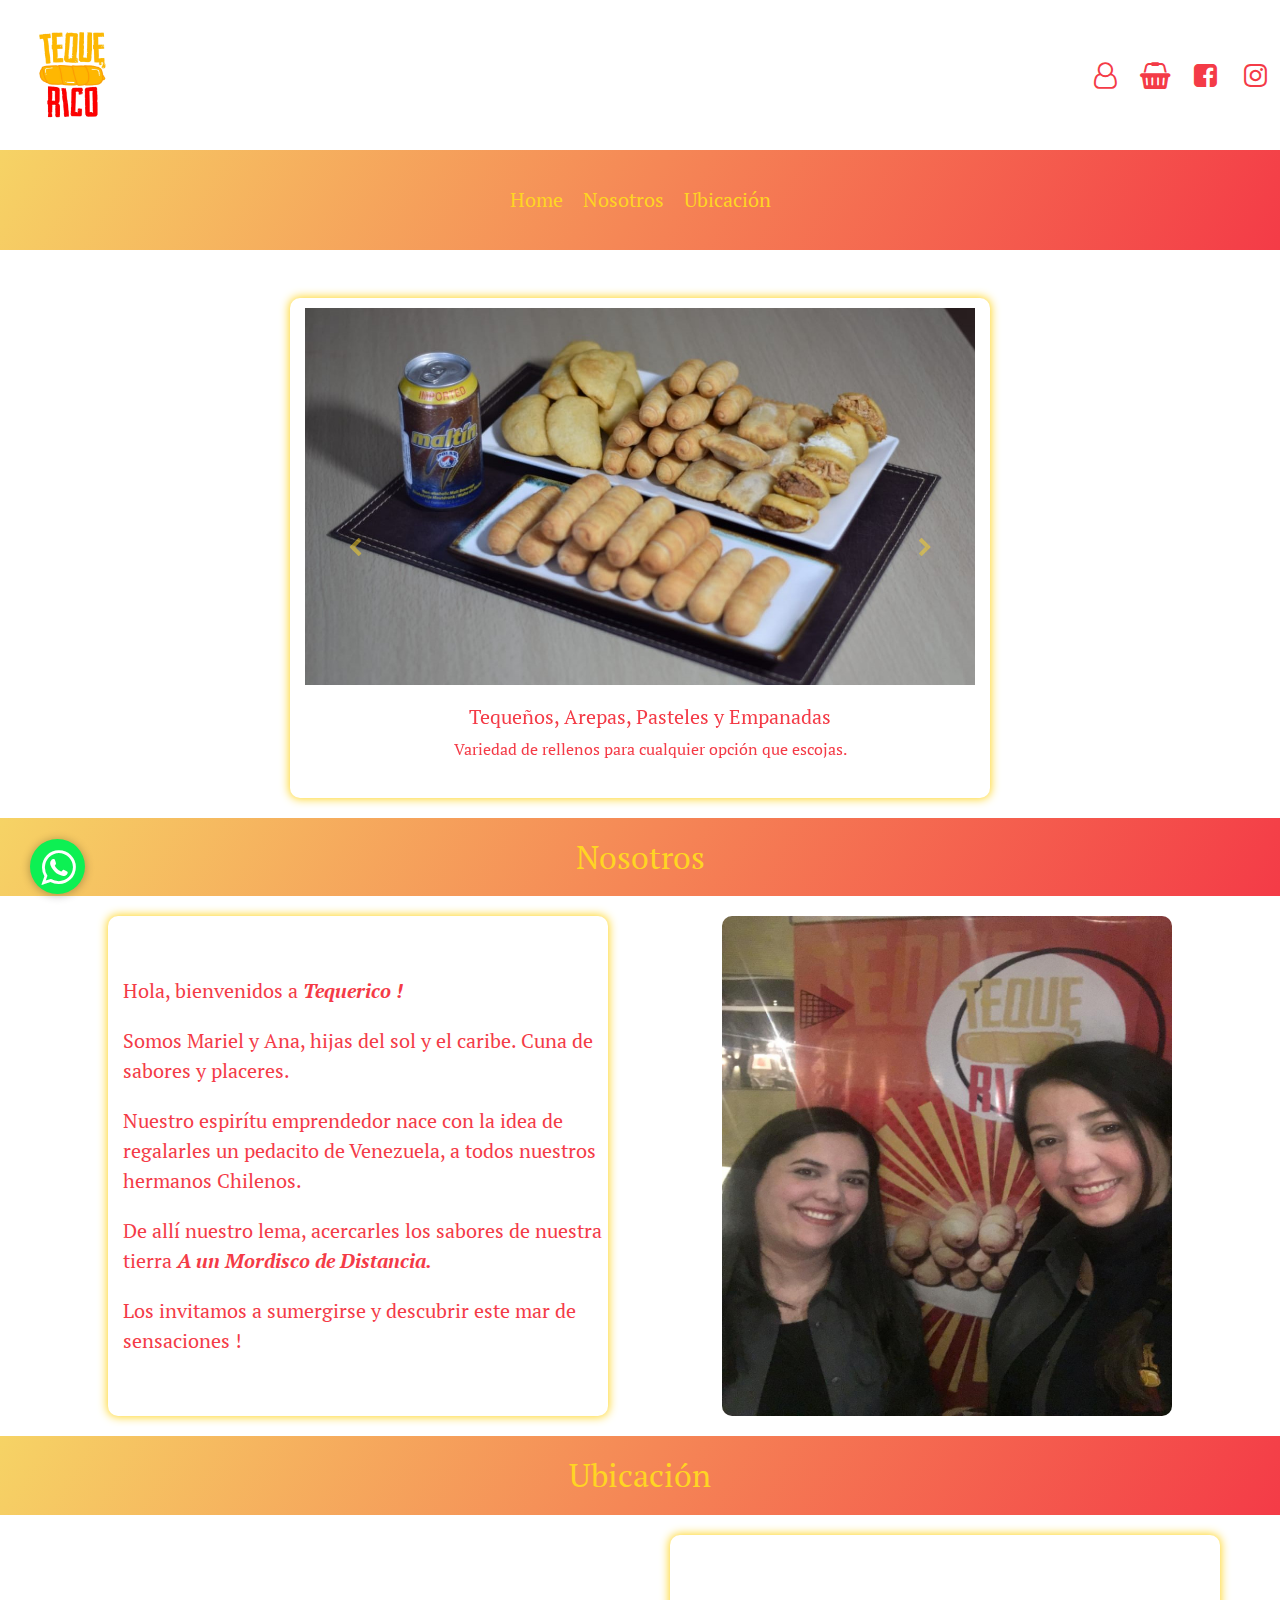
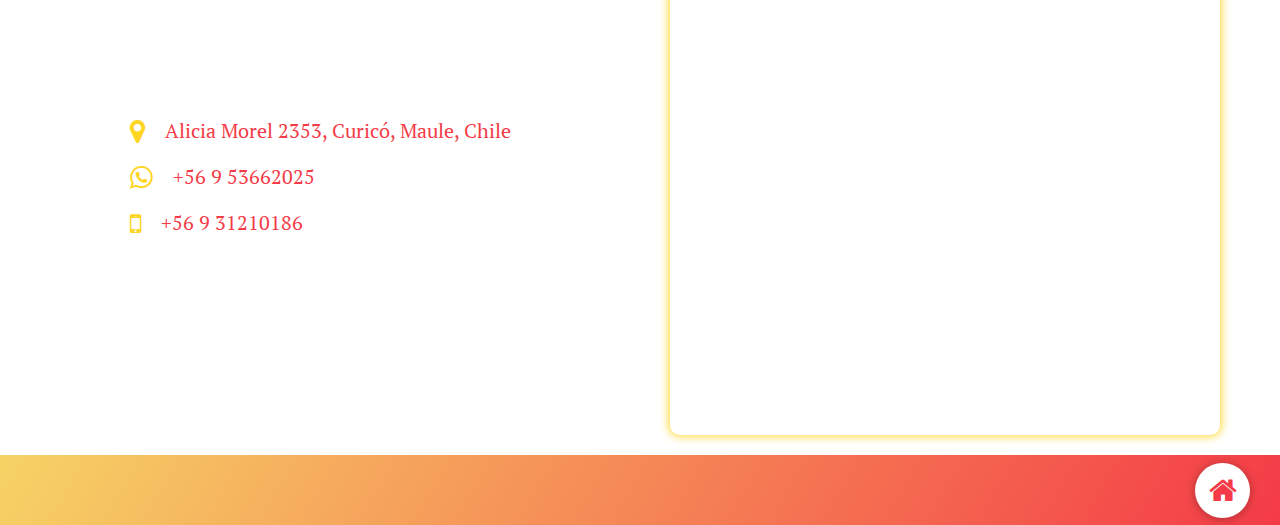
<file: index.html>
<!DOCTYPE html>
<html lang="es">
<head>
    <meta charset="UTF-8">
    <meta http-equiv="X-UA-Compatible" content="IE=edge">
    <meta name="viewport" content="width=device-width, initial-scale=1.0">
    <title>Tequerico</title>
    <link rel="stylesheet" href="font-awesome-4.7.0/css/font-awesome.min.css">
    
    <!-- Bootstrap CSS -->
    <link rel="stylesheet" href="https://maxcdn.bootstrapcdn.com/bootstrap/4.0.0/css/bootstrap.min.css" integrity="sha384-Gn5384xqQ1aoWXA+058RXPxPg6fy4IWvTNh0E263XmFcJlSAwiGgFAW/dAiS6JXm" crossorigin="anonymous">
    
    <link rel="stylesheet" href="css/style.css">
</head>
<body>
    <header class="encabezado">
        <div class="encabezado__Superior">

            <div>
                <img id=logo src="images/logo-removebg.png" alt="">
            </div>
            <ul>
                <li class="redes_Listado"><a class="redes" href="#"><i class="fa fa-lg fa-user-o " aria-hidden="true"></i></a>
                    <ul class="redes_Listado__Sub">
                        <li><a class="chico" href="view/crearUsuario.html">Registro</a></li>
                        <li><a class="chico" href="view/login.html">Ingreso</a></li>
                    </ul>
                </li>
                <li class="redes_Listado"><a class="redes" href=""><i class="fa fa-lg fa-shopping-basket" aria-hidden="true"></i></a>
                    <ul class="redes_Listado__Sub redesChico">
                        <li><a class="chico" href="view/listadoPedidos.php">Listado Pedidos</a></li>
                    </ul>
                </li>
                <li><a class="redes" href="https://www.facebook.com/tequerico.cl"><i class="fa fa-lg fa-facebook-square" aria-hidden="true"></i></a></li>
                <li><a class="redes" href="https://www.instagram.com/tequerico.cl/"><i class="fa fa-lg fa-instagram" aria-hidden="true"></i></a></li>
            </ul>
        </div>
        <nav class="encabezado__Inferior">
            <ul class="listado">
                <li><a href="">Home</a></li>
                <li><a href="#nosotros">Nosotros</a></li>
                <li><a href="#ubicacion">Ubicación</a></li>
            </ul>
        </nav>
    
    </header>
    <main>

        <div class="container d-flex flex-column justify-content-center mt-5 " style="height: 400px; width:700px;">
            <div id="carouselExampleIndicators" class="carousel slide" data-ride="carousel">
                <div class="carousel-inner" role="listbox">
                    <div class="carousel-item active">
                        <img class="d-block img-fluid" src="images/combos/variedad.jpeg" alt="First slide">
                        <div class="carousel-caption d-none d-md-block">
                            <h5>Tequeños, Arepas, Pasteles y Empanadas</h5>
                            <p>Variedad de rellenos para cualquier opción que escojas.</p>
                        </div>
                    </div>
                    <div class="carousel-item">
                        <img class="d-block img-fluid" src="images/combos/fullqueso.png" alt="Second slide">
                        <div class="carousel-caption d-none d-md-block">
                            <h5>Tequeño Full Queso</h5>
                            <p>10 o 20 piezas Tequeños de queso Premium</p>
                        </div>
                    </div>
                    <div class="carousel-item">
                        <img class="d-block img-fluid" src="images/combos/fiestero1.jpeg" alt="Third slide">
                        <div class="carousel-caption d-none d-md-block">
                            <h5>Combo Fiestero 1</h5>
                            <p>50 Tequeños de queso cóctel, incluye salsa de ajo de 2 Oz.</p>
                        </div>
                    </div>
                    <div class="carousel-item">
                        <img class="d-block img-fluid" src="images/combos/fiestero2.png" alt="Fourth slide">
                        <div class="carousel-caption d-none d-md-block">
                            <h5>Combo Fiestero 2</h5>
                            <p>25 Tequeños de queso cóctel + 25 Tequeños de vienesa cóctel, incluye salsa de ajo 2 Oz</p>
                        </div>
                    </div>
                    <div class="carousel-item">
                        <img class="d-block img-fluid" src="images/combos/mandoca.jpg" alt="Five slide">
                        <div class="carousel-caption d-none d-md-block">
                            <h5>Tequeños de Mandoca</h5>
                            <p>10 o 20 tequeños, incluye salsa natilla de 2 Oz</p>  
                        </div>
                    </div>
                    <div class="carousel-item">
                        <img class="d-block img-fluid" src="images/combos/choclo.jpeg" alt="Six slide">
                        <div class="carousel-caption d-none d-md-block">
                            <h5>Tequeños de Choclo</h5>
                            <p>10 o 20 tequeños, incluye salsa natilla de 2 Oz</p>
                        </div>
                    </div>
                    <a class="carousel-control-prev" href="#carouselExampleIndicators" role="button" data-slide="prev">
                        <span><i class="fa fa-chevron-left" style="color:#FFD523" aria-hidden="true"></i></span>
                        <span class="sr-only">Previous</span>
                    </a>
                    <a class="carousel-control-next" href="#carouselExampleIndicators" role="button" data-slide="next">
                        <span><i class="fa fa-chevron-right" style="color: #FFD523;" aria-hidden="true"></i></span>
                        <span class="sr-only">Next</span>
                    </a>
                </div>
            </div>
        </div>
            
        <section id="nosotros">
            <h2>Nosotros</h2>
            <div class="us">

                <aside class="us__P">
                    
                    <p>Hola, bienvenidos a <strong><em>Tequerico !</em></strong></p>
                    <p>Somos Mariel y Ana, hijas del sol y el caribe. Cuna de sabores y placeres.</p>
                    <p>Nuestro espirítu emprendedor nace con la idea de regalarles un pedacito de Venezuela, a todos nuestros hermanos Chilenos.</p>
                    <p>De allí nuestro lema, acercarles los sabores de nuestra tierra <strong><em> A un Mordisco de Distancia.</em></strong></p>
                    <p>Los invitamos a sumergirse y descubrir este mar de sensaciones !</p>

                </aside>    

                <div class="us__Img">
                    <img src="images/nosotros.jpeg" alt="">
                </div>
            </div>
        </section>

        <section id=ubicacion > 
            <h2>Ubicación</h2>
            <div class="ubicacion">
                <div class="ubicacion__Contact">
               
                    <p><i class="fa fa-lg fa-map-marker" aria-hidden="true"></i>Alicia Morel 2353, Curicó, Maule, Chile</p>
                    <p><i class="fa fa-lg fa-whatsapp" aria-hidden="true"></i>+56 9 53662025</p>
                    <p><i class="fa fa-lg fa-mobile" aria-hidden="true"></i>+56 9 31210186</p>
                
                </div>
                <iframe src="https://www.google.com/maps/embed?pb=!1m18!1m12!1m3!1d3269.5338551065292!2d-71.22520568476062!3d-34.96829038036659!2m3!1f0!2f0!3f0!3m2!1i1024!2i768!4f13.1!3m3!1m2!1s0x96645796b0ff409b%3A0x7419a78db31b581f!2sAlicia%20Morel%202353%2C%20Curic%C3%B3%2C%20Maule%2C%20Chile!5e0!3m2!1ses-419!2sar!4v1628196674372!5m2!1ses-419!2sar" style="border:0;" allowfullscreen="" loading="lazy"></iframe>
            
                
            </div>
            
        </section>
        
    </main>

    <footer>
        <a href="https://api.whatsapp.com/send?phone=56953662025" class="btn-wsp" target="_blank">
            <i class="fa fa-lg fa-whatsapp icon-whatsapp" aria-hidden="true"></i>
        </a>
        <a href="#logo" class="btn-logo">
            <i class="fa fa-home" aria-hidden="true"></i>
        </a>
    </footer>

    <!-- Optional JavaScript -->
    <!-- jQuery first, then Popper.js, then Bootstrap JS -->
    <script src="https://code.jquery.com/jquery-3.2.1.slim.min.js" integrity="sha384-KJ3o2DKtIkvYIK3UENzmM7KCkRr/rE9/Qpg6aAZGJwFDMVNA/GpGFF93hXpG5KkN" crossorigin="anonymous"></script>
    <script src="https://cdnjs.cloudflare.com/ajax/libs/popper.js/1.12.9/umd/popper.min.js" integrity="sha384-ApNbgh9B+Y1QKtv3Rn7W3mgPxhU9K/ScQsAP7hUibX39j7fakFPskvXusvfa0b4Q" crossorigin="anonymous"></script>
    <script src="https://maxcdn.bootstrapcdn.com/bootstrap/4.0.0/js/bootstrap.min.js" integrity="sha384-JZR6Spejh4U02d8jOt6vLEHfe/JQGiRRSQQxSfFWpi1MquVdAyjUar5+76PVCmYl" crossorigin="anonymous"></script>

  </body>
</body>
</html>
</file>
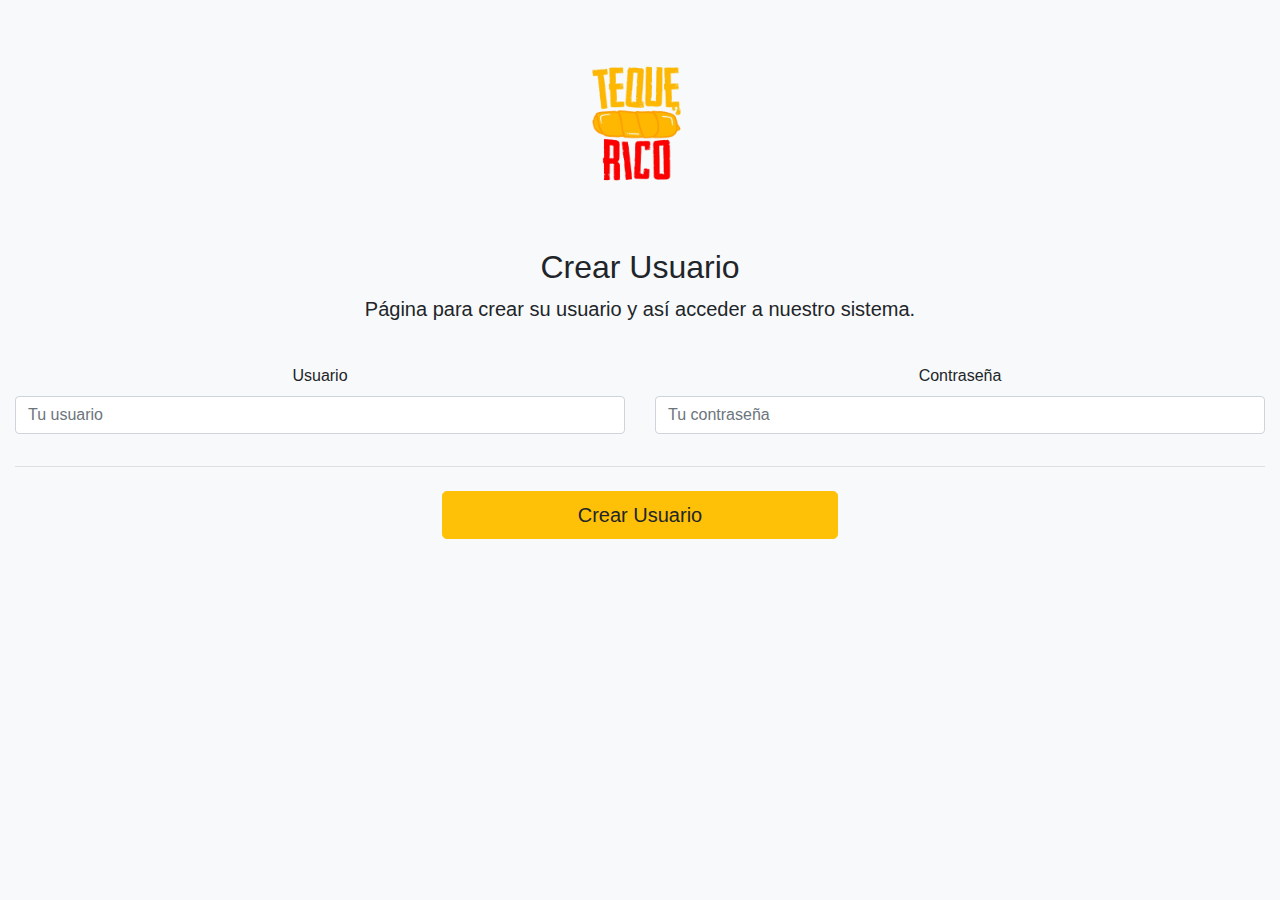
<file: view/crearUsuario.html>
<!doctype html>
<html lang="es">
  <head>
    <title>Crear Usuario</title>
    <!-- Required meta tags -->
    <meta charset="utf-8">
    <meta name="viewport" content="width=device-width, initial-scale=1, shrink-to-fit=no">

    <!-- Bootstrap CSS -->
    <link rel="stylesheet" href="https://stackpath.bootstrapcdn.com/bootstrap/4.3.1/css/bootstrap.min.css" integrity="sha384-ggOyR0iXCbMQv3Xipma34MD+dH/1fQ784/j6cY/iJTQUOhcWr7x9JvoRxT2MZw1T" crossorigin="anonymous">
  </head>
  <body class="bg-light">
    <div class="py-4 text-center">
        <a href="../index.html"><img class="d-block mx-auto mb-4" src="../images/logo-removebg.png" alt="Logo tequerico" width="200" height="200"></a>
        <h2>Crear Usuario</h2>
        <p class="lead">Página para crear su usuario y así acceder a nuestro sistema.</p>
    </div>
    
    <div class="col-md-12 text-center">
        <form class="needs-validation" novalidate action="../controller/checkUsuario.php" method="POST">
            <div class="row">
                <div class="col-md-6 mb-3">
                    <label for="user">Usuario</label>
                    <input type="text" class="form-control" id="user" name="user" placeholder="Tu usuario" value="" required>
                    <div class="invalid-feedback">
                        Debe ingresar su usuario.
                    </div>
                </div>
                <div class="col-md-6 mb-3">
                    <label for="pass">Contraseña</label>
                    <input type="password" class="form-control" id="pass" name="pass" placeholder="Tu contraseña" value="" required>
                    <div class="invalid-feedback">
                        Faltó ingresar la contraseña.
                    </div>
                </div>
            </div>
            <hr class="mb-4">
            <div class="row">
                <div class="col-4"></div>
                <div class="col-4">
                    <button class="btn btn-warning btn-lg btn-block" type="submit">Crear Usuario</button>
                </div>
            </div>
        </form>

    </div>

      
    <!-- Optional JavaScript -->
    <!-- jQuery first, then Popper.js, then Bootstrap JS -->
    <script src="https://code.jquery.com/jquery-3.3.1.slim.min.js" integrity="sha384-q8i/X+965DzO0rT7abK41JStQIAqVgRVzpbzo5smXKp4YfRvH+8abtTE1Pi6jizo" crossorigin="anonymous"></script>
    <script src="https://cdnjs.cloudflare.com/ajax/libs/popper.js/1.14.7/umd/popper.min.js" integrity="sha384-UO2eT0CpHqdSJQ6hJty5KVphtPhzWj9WO1clHTMGa3JDZwrnQq4sF86dIHNDz0W1" crossorigin="anonymous"></script>
    <script src="https://stackpath.bootstrapcdn.com/bootstrap/4.3.1/js/bootstrap.min.js" integrity="sha384-JjSmVgyd0p3pXB1rRibZUAYoIIy6OrQ6VrjIEaFf/nJGzIxFDsf4x0xIM+B07jRM" crossorigin="anonymous"></script>
  </body>
</html>
</file>
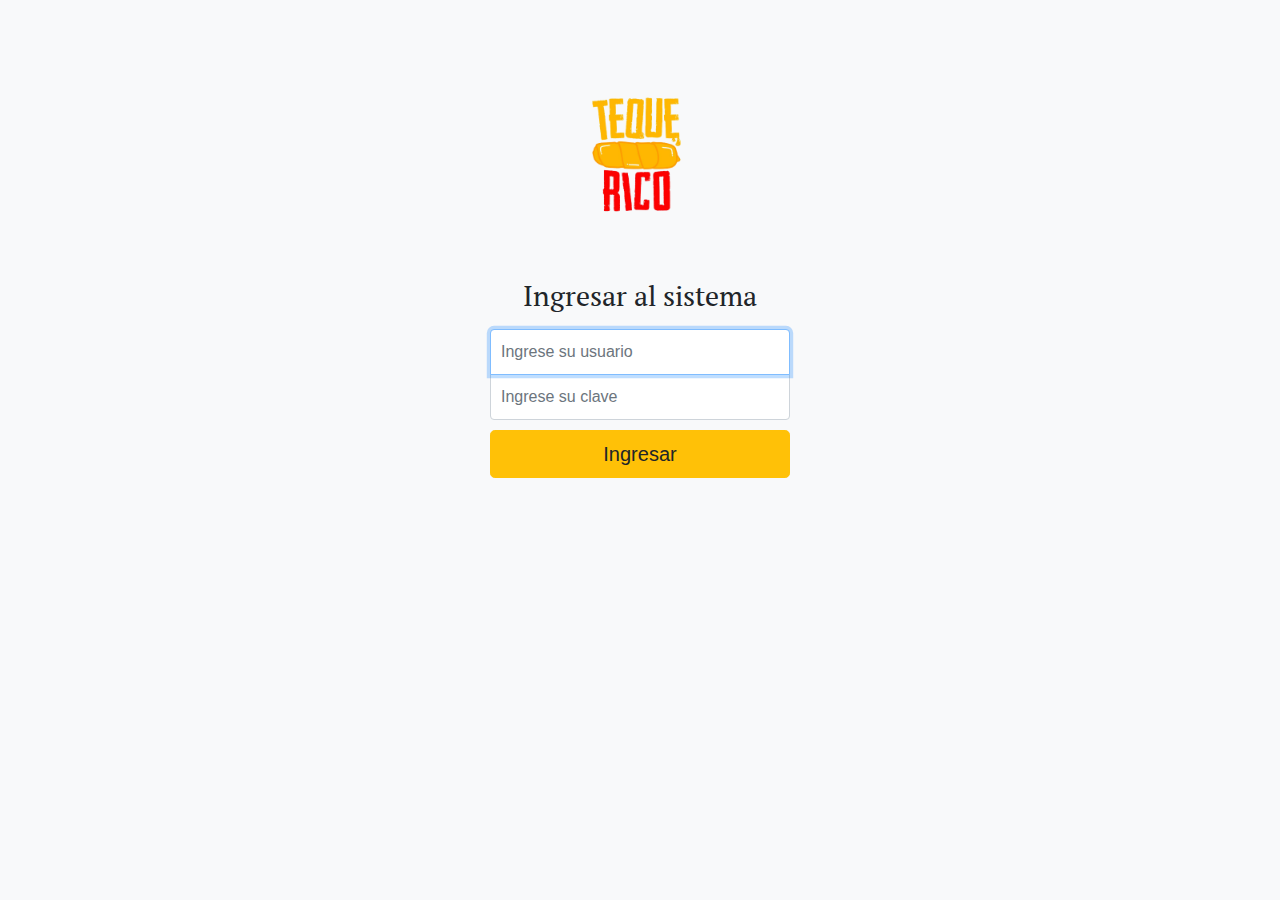
<file: view/login.html>
<!doctype html>
<html lang="es">
  <head>
        <title>Login</title>
        <!-- Required meta tags -->
        <meta charset="utf-8">
        <meta name="viewport" content="width=device-width, initial-scale=1, shrink-to-fit=no">

        <!-- Bootstrap CSS -->
        <link rel="stylesheet" href="https://stackpath.bootstrapcdn.com/bootstrap/4.3.1/css/bootstrap.min.css" integrity="sha384-ggOyR0iXCbMQv3Xipma34MD+dH/1fQ784/j6cY/iJTQUOhcWr7x9JvoRxT2MZw1T" crossorigin="anonymous">
        <link rel="stylesheet" href="../css/signin.css">
 </head>

  <body class="text-center bg-light">
        <div class="container">
            <form class="form-signin" action="../controller/checkLogin.php" method="POST">
                <a href="../index.html"><img class="mb-4" src="../images/logo-removebg.png" width="200" height="200"></a>
                <h1 class="h3 mb-3" >Ingresar al sistema</h1>
                <input type="email" name="inputEmail" class="form-control" placeholder="Ingrese su usuario" required autofocus >
                <input type="password" name="inputPassword" class="form-control" placeholder="Ingrese su clave" required>
                <button type="submit" class="btn btn-lg btn-warning btn-block">Ingresar</button>
            </form>    
    
        </div>  
        <!-- Optional JavaScript -->
        <!-- jQuery first, then Popper.js, then Bootstrap JS -->
        <script src="https://code.jquery.com/jquery-3.3.1.slim.min.js" integrity="sha384-q8i/X+965DzO0rT7abK41JStQIAqVgRVzpbzo5smXKp4YfRvH+8abtTE1Pi6jizo" crossorigin="anonymous"></script>
        <script src="https://cdnjs.cloudflare.com/ajax/libs/popper.js/1.14.7/umd/popper.min.js" integrity="sha384-UO2eT0CpHqdSJQ6hJty5KVphtPhzWj9WO1clHTMGa3JDZwrnQq4sF86dIHNDz0W1" crossorigin="anonymous"></script>
        <script src="https://stackpath.bootstrapcdn.com/bootstrap/4.3.1/js/bootstrap.min.js" integrity="sha384-JjSmVgyd0p3pXB1rRibZUAYoIIy6OrQ6VrjIEaFf/nJGzIxFDsf4x0xIM+B07jRM" crossorigin="anonymous"></script>
  </body>
</html>
</file>
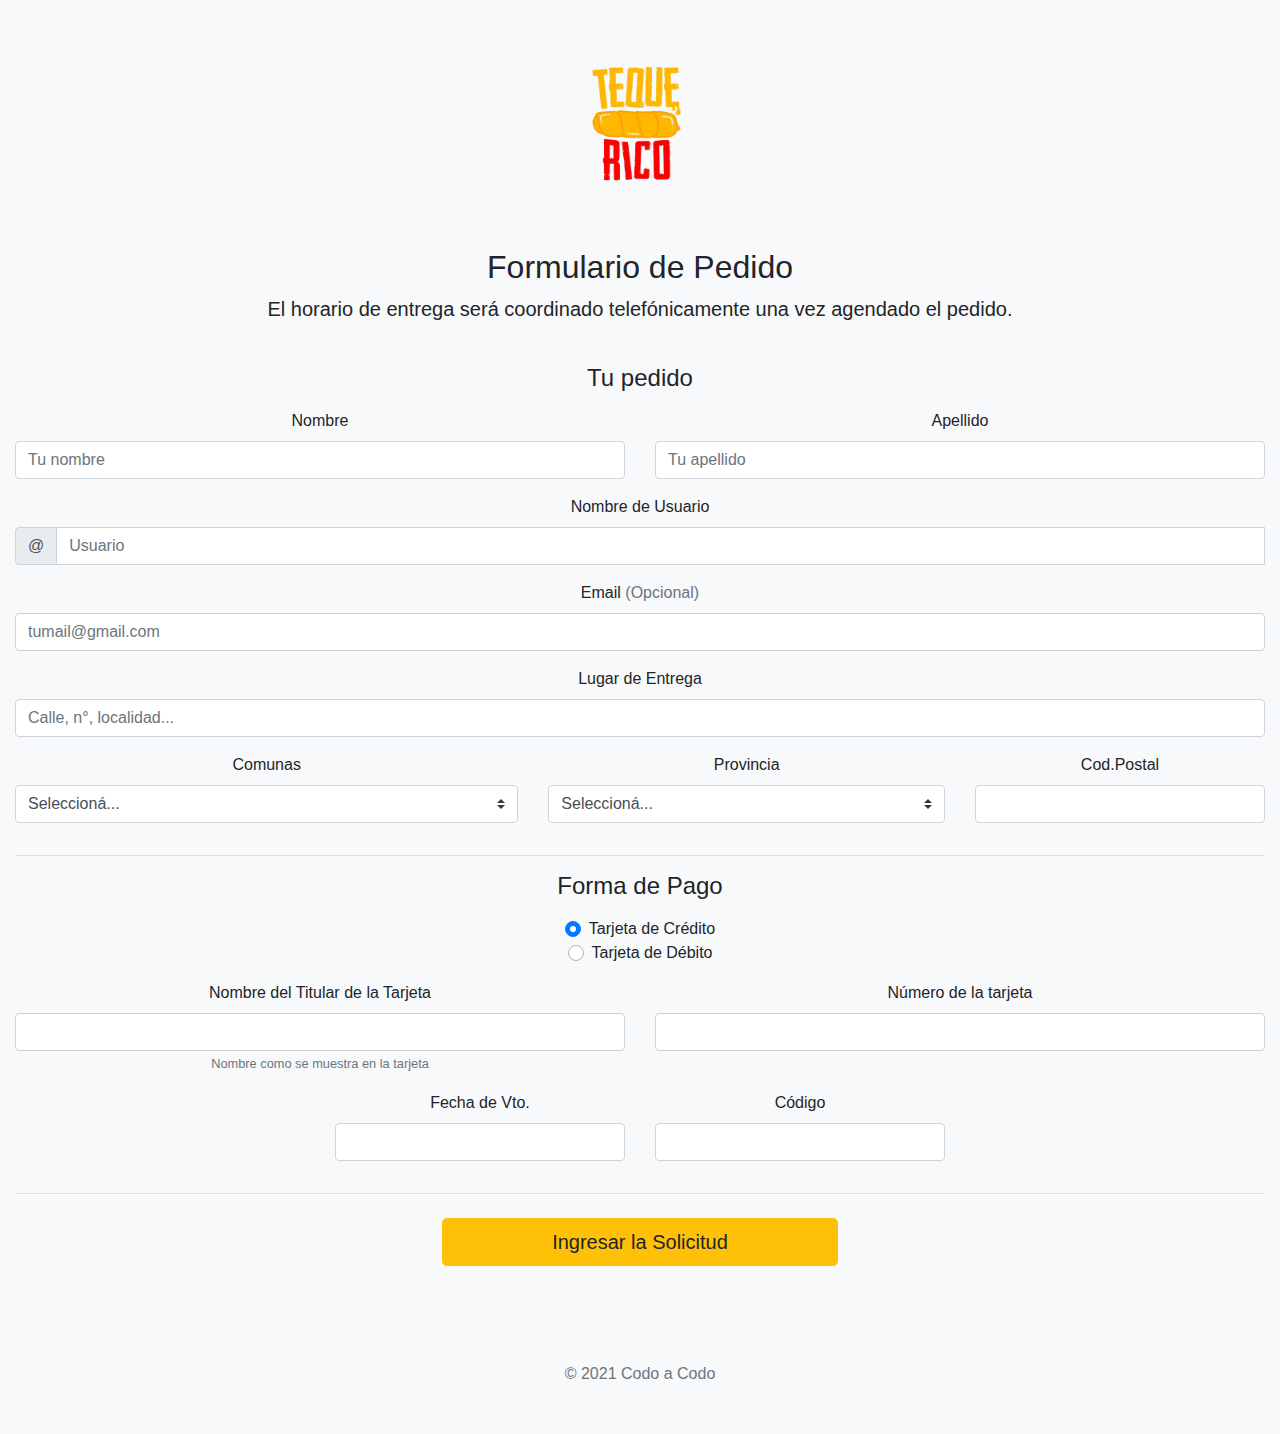
<file: view/pedido.html>
<!DOCTYPE html>
<html lang="es">

<head>
    <meta charset="utf-8">
    <meta name="viewport" content="width=device-width, initial-scale=1, shrink-to-fit=no">
    <title>Registro de Pedidos</title>

    <!-- Bootstrap core CSS -->
    <link href="../css/bootstrap.min.css" rel="stylesheet">
</head>

<body class="bg-light">
    <div class="py-4 text-center">
        <a href="../index.html"><img class="d-block mx-auto mb-4" src="../images/logo-removebg.png" alt="Logo tequerico" width="200" height="200"></a>
        <h2>Formulario de Pedido</h2>
        <p class="lead">El horario de entrega será coordinado telefónicamente una vez agendado el pedido.</p>
    </div>

    <div class="col-md-12 text-center">
        <h4 class="mb-3">Tu pedido</h4>
        <form class="needs-validation" novalidate action="../controller/checkPedido.php" method="POST">
            <div class="row">
                <div class="col-md-6 mb-3">
                    <label for="firstName">Nombre</label>
                    <input type="text" class="form-control" id="firstName" name="firstName" placeholder="Tu nombre" value="" required>
                    <div class="invalid-feedback">
                        Debe ingresar su nombre.
                    </div>
                </div>
                <div class="col-md-6 mb-3">
                    <label for="lastName">Apellido</label>
                    <input type="text" class="form-control" id="lastName" name="lastName" placeholder="Tu apellido" value="" required>
                    <div class="invalid-feedback">
                        Faltó ingresar el apellido.
                    </div>
                </div>
            </div>

            <div class="row">

                <div class="col-md-12 mb-3">
                    <label for="username">Nombre de Usuario</label>
                    <div class="input-group">
                        <div class="input-group-prepend">
                            <span class="input-group-text">@</span>
                        </div>
                        <input type="text" class="form-control" id="username" name="username" placeholder="Usuario" required>
                        <div class="invalid-feedback" style="width: 100%;">
                            Faltó ingresar el usuario.
                        </div>
                    </div>
                </div>
                
            </div>

            <div class="row">

                <div class="col-md-12 mb-3">
                    <label for="email">Email <span class="text-muted">(Opcional)</span></label>
                    <input type="email" class="form-control" id="email" name="email" placeholder="tumail@gmail.com">
                    <div class="invalid-feedback">
                        El e-mail es inválido.
                    </div>
                </div>
                
            </div>

            <div class="row">

                <div class="col-md-12 mb-3">
                    <label for="address">Lugar de Entrega</label>
                    <input type="text" class="form-control" id="address" name="address"
                    placeholder="Calle, n°, localidad..." required>
                    <div class="invalid-feedback">
                        Faltó ingresar el domicilio de entrega.
                    </div>
                </div>
                
            </div>


            <div class="row">
                <div class="col-md-5 mb-3">
                    <label for="country">Comunas</label>
                    <select class="custom-select d-block w-100" id="country" name="country" required>
                        <option value="">Seleccioná...</option>
                        <option value="1">Teno</option>
                        <option value="2">Romeral</option>
                        <option value="3">Rauco</option>
                        <option value="4">Maule</option>

                    </select>
                    <div class="invalid-feedback">
                        Seleccioná una comuna válida.
                    </div>
                </div>
                <div class="col-md-4 mb-3">
                    <label for="state">Provincia</label>
                    <select class="custom-select d-block w-100" id="state" name="state" required>
                        <option value="">Seleccioná...</option>
                        <option value="1">Curicó</option>
                        <option value="2">Talca</option>
                    </select>
                    <div class="invalid-feedback">
                        Seleccioná una provincia válida.
                    </div>
                </div>
                <div class="col-md-3 mb-3">
                    <label for="zip">Cod.Postal</label>
                    <input type="text" class="form-control" id="zip" name="zip" placeholder="" required>
                    <div class="invalid-feedback">
                        Faltó ingresar el Código Postal.
                    </div>
                </div>
            </div>


            <hr class="mb-6">

            <h4 class="mb-3">Forma de Pago</h4>

            <div class="d-block my-3">
                <div class="custom-control custom-radio">
                    <input id="credit" name="paymentMethod" type="radio" class="custom-control-input" checked required>
                    <label class="custom-control-label" for="credit">Tarjeta de Crédito</label>
                </div>
                <div class="custom-control custom-radio">
                    <input id="debit" name="paymentMethod" type="radio" class="custom-control-input" required>
                    <label class="custom-control-label" for="debit">Tarjeta de Débito</label>
                </div>
            </div>
            <div class="row">
                <div class="col-md-6 mb-3">
                    <label for="cc-name">Nombre del Titular de la Tarjeta</label>
                    <input type="text" class="form-control" id="cc-name" name="cc-name" placeholder="" required>
                    <small class="text-muted">Nombre como se muestra en la tarjeta</small>
                    <div class="invalid-feedback">
                        El nombre debe ser ingresado.
                    </div>
                </div>
                <div class="col-md-6 mb-3">
                    <label for="cc-number">Número de la tarjeta</label>
                    <input type="text" class="form-control" id="cc-number" name="cc-number" placeholder="" required>
                    <div class="invalid-feedback">
                        El n° es obligatorio.
                    </div>
                </div>
            </div>
            <div class="row">
                <div class="col-md-3 mb-3"></div>
                <div class="col-md-3 mb-3">
                    <label for="cc-expiration">Fecha de Vto.</label>
                    <input type="text" class="form-control" id="cc-expiration" name="cc-expiration" placeholder="" required>
                    <div class="invalid-feedback">
                        Falta ingresar la fecha de Vto.
                    </div>
                </div>
                <div class="col-md-3 mb-3">
                    <label for="cc-cvv">Código</label>
                    <input type="text" class="form-control" id="cc-cvv" name="cc-cvv" placeholder="" required>
                    <div class="invalid-feedback">
                        N° de seguridad obligatorio.
                    </div>
                </div>
            </div>
            <hr class="mb-4">
            <div class="row">
                <div class="col-4"></div>
                <div class="col-4">
                    <button class="btn btn-warning btn-lg btn-block" type="submit">Ingresar la Solicitud</button>
                </div>
            </div>
        </form>
    </div>

    <footer class="my-5 pt-5 text-muted text-center text-small">
        <p class="mb-1">&copy; 2021 Codo a Codo</p>
    </footer>
    </div>

    <script src="../js/form-validation.js"></script>
</body>

</html>
</file>
<file: css/style.css>
@import url('https://fonts.googleapis.com/css2?family=PT+Serif&display=swap');

*{
    margin: 0px!;
    padding: 0px;
    box-sizing: border-box;
    font-family: 'PT Serif', serif;
}

html{
    scroll-behavior: smooth;
}

/* Header */

.encabezado{
    display: flex;
    flex-direction: column;
    justify-content: center;
    align-items: center;
    
}

.encabezado__Superior{
    width: 100vw;
    display: flex;
    flex-direction: row;
    justify-content: space-between;
    background-color: #fff;
}

.encabezado__Superior div{
    width: 150px;
    height: 150px;
}

.encabezado__Superior div img{
    width: 100%;
    height: auto;
    
}

.encabezado__Superior ul{
    display: flex;
    flex-direction: row;
    justify-content: center;
    height: 50px;
    margin-top: 50px;
    
   
}

.encabezado__Superior ul li{
    height: 30px;
    width: 30px;
}

.listado{
    width: 100vw;
    height: 100px;
    display: flex;
    flex-direction: row;
    justify-content: center;
    align-items: center;
    margin: 0px;
    
}

.listado, .listado__Dos {
    background-image: linear-gradient(120deg, #f6d365 0%, #f43b47 100%);
}

.redes_Listado__Sub{
    display: none !important;
    position: relative;
    margin-top: 0.5px !important;
    padding-top: 5px;
}


.redes_Listado:hover .redes_Listado__Sub{
    display: flex !important;
    flex-direction: row;
    justify-content: space-evenly;
    width: 150px;
    height: 50px;
    position: absolute;
    background-image: linear-gradient(120deg, #f6d365 0%, #f43b47 100%);
    border-radius: 10px;
    
}

ul{
    list-style: none;
}

a{
    text-decoration: none;
    color: #FFD523;
    font-size: 20px;
}
.chico{
    font-size: 15px;
}
.redes_Listado:hover .redesChico{
    width: 140px;
    height: 50px;
}
.redes_Listado:hover .redesChico li{
    width: 140px;
    margin-left: 20px;
    
}

.redes{
    color: #f43b47;
}

.redes:hover{
    color: #FFD523;
}

li{
    margin: 10px;
    text-align: center;
    
}

li a:hover{
    text-decoration: none;
    color: #fff;
}


/* Main */


h2{
    margin: 20px 0px;
    padding: 20px 0px;
    text-align: center;
    color: #FFD523;
    background-image: linear-gradient(120deg, #f6d365 0%, #f43b47 100%);
}
.us{
    display: flex;
    flex-direction: row;
    justify-content: space-evenly;
    margin-left: 0px;
   
}
.us__P{
    width: 500px;
    height: 500px;
    padding-left: 15px;
    display: flex;
    flex-direction: column;
    justify-content: center;
    box-shadow: 0px 0px 10px 1px #FFD523;
    border-radius: 10px;
    color: #f43b47;
}
.us__Img{
    width: 450px;
    height: 500px;
    margin-left: 5px;
}

.us__Img img{
    width: 100%;
    height: 100%;
    border-radius: 10px;
}
.us p{
    border-radius: 10px;
    margin: 10px 0px;
    font-size: 20px;
}


.ubicacion{
    display: flex;
    flex-direction: row;
    justify-content: space-evenly;
}

.ubicacion iframe{
    width:550px;
    height:500px;
    border-radius: 10px;
    box-shadow: 0px 0px 10px 1px #FFD523;

}
.ubicacion__Contact{
  
    width: 550px;
    display: flex;
    flex-direction: column;
    justify-content: center;
    color: #f43b47;
}
.ubicacion__Contact i{
   margin-right: 20px;
   color: #ffd523;
}
.ubicacion__Contact p{
    margin-left: 70px;
    font-size: 20px;
}


.container{
    box-shadow: 0px 0px 10px 1px #FFD523;
    border-radius: 10px;
    height: 500px !important;
}

.carousel-item{
    height: 30rem;
    background: white;  
}
.carousel-caption{
    font-family: 'PT Serif', serif;
    color: #f43b47;
    position: relative;
    left: 10px !important;
    bottom: 0px !important;
    font-size: medium;
}

/* Footer */

footer{
    height: 70px;
    margin-top: 20px;
    background-image: linear-gradient(120deg, #f6d365 0%, #f43b47 100%);
    display: flex;
    flex-direction: row;
    justify-content: flex-end;
}

.btn-wsp{
    position: fixed;
    width: 55px;
    height: 55px;
    line-height: 55px;
    bottom: 6px;
    left: 30px;
    background: #0df053;
    color: #fff;
    border-radius: 58px;
    text-align: center;
    font-size: 30px;
    box-shadow: 0px 1px 10px rgba(0, 0, 0, 0.3);
    z-index: 100;
}

.btn-wsp:hover{
    text-decoration: none;
    color: #0df053;
    background: #fff;
}

.btn-logo{
    margin-top: 8px;
    margin-right: 30px;
    width: 55px;
    height: 55px;
    line-height: 55px;
    background: #fff;
    color: #f43b47;
    border-radius: 58px;
    text-align: center;
    font-size: 30px;
    box-shadow: 0px 1px 10px rgba(0, 0, 0, 0.3);
}

.btn-logo:hover{
    text-decoration: none;
    color: #f6d365 ;
}

@media all and (max-width:600px){
.ubicacion{
    height: 450px;
    flex-direction: column;
    justify-content: space-between;
    align-items: center;

    }
    .ubicacion iframe{
        width:500px;
        height:250px;
    
    }
    .ubicacion__Contact{
        height: 150px;
    }

}
</file>
<file: css/signin.css>
@import url('https://fonts.googleapis.com/css2?family=PT+Serif&display=swap');

h1{
  font-family: 'PT Serif', serif;
}

body {
  height: 100%;
  display: -ms-flexbox;
  display: flex;
  -ms-flex-align: center;
  align-items: center;
  padding-top: 40px;
  padding-bottom: 40px;
  background-color: #fff;
}

.form-signin {
  width: 100%;
  max-width: 330px;
  padding: 15px;
  margin: auto;
}

.form-signin .checkbox {
  font-weight: 400;
}

.form-signin .form-control {
  position: relative;
  box-sizing: border-box;
  height: auto;
  padding: 10px;
  font-size: 16px;
}

.form-signin .form-control:focus {
  z-index: 2;
}

.form-signin input[type="email"] {
  margin-bottom: -1px;
  border-bottom-right-radius: 0;
  border-bottom-left-radius: 0;
}

.form-signin input[type="password"] {
  margin-bottom: 10px;
  border-top-left-radius: 0;
  border-top-right-radius: 0;
}
</file>
